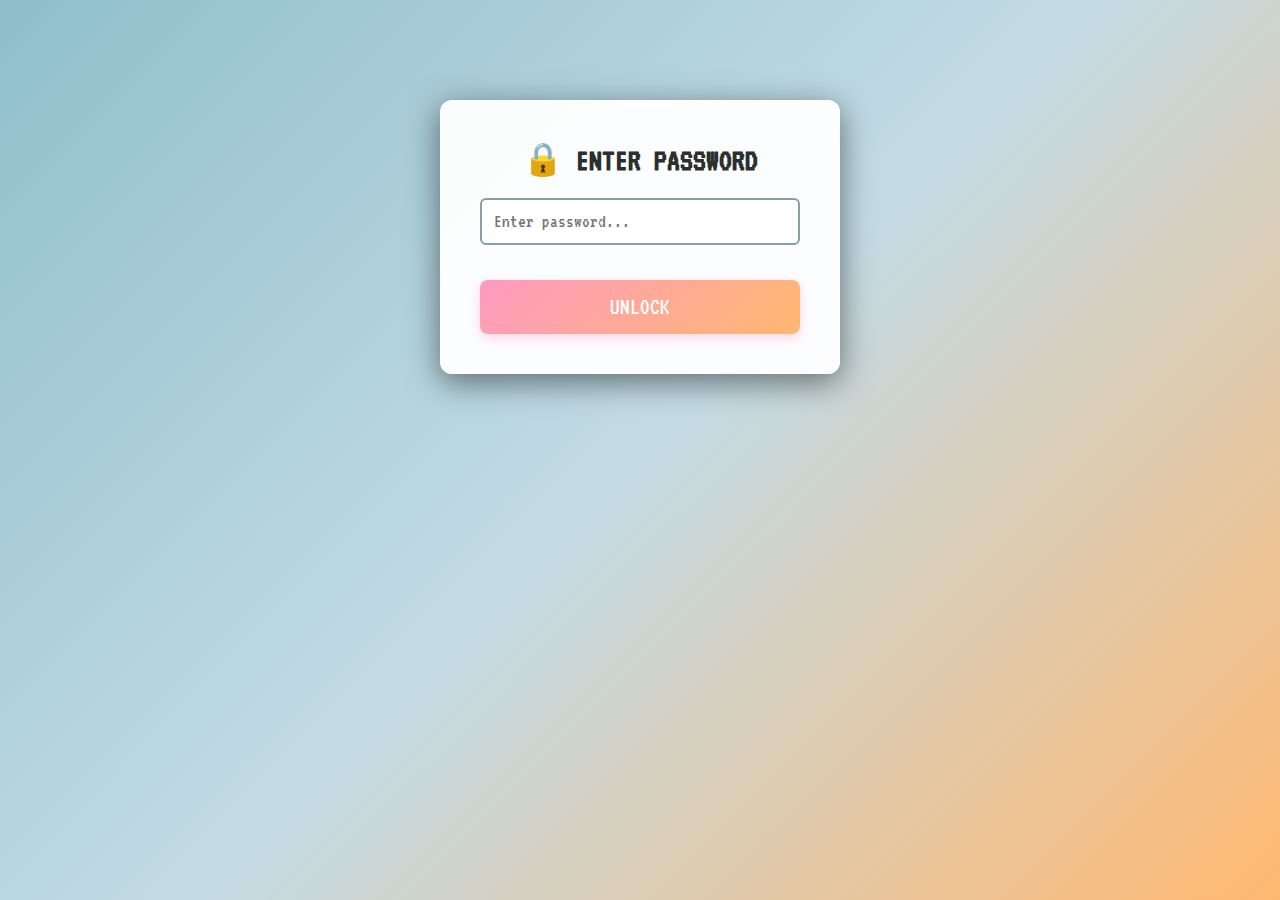
<file: docs/quiz.html>
<!DOCTYPE html>
<html>
<head>
  <base target="_top">
  <meta name="viewport" content="width=device-width, initial-scale=1.0">
  <title>Pub Golf 2025 Quiz</title>
  <style>
    @import url('https://fonts.googleapis.com/css2?family=VT323&display=swap');
    
    * {
      box-sizing: border-box;
      margin: 0;
      padding: 0;
    }
    
    body {
      font-family: 'VT323', monospace;
      background: linear-gradient(135deg, #8FBFCB 0%, #C3DBE5 50%, #FFB870 100%);
      min-height: 100vh;
      padding: 20px;
      display: flex;
      justify-content: center;
      align-items: flex-start;
      padding-top: 20px;
    }
    
    .container {
      background: rgba(255, 255, 255, 0.95);
      border-radius: 12px;
      padding: 30px;
      max-width: 700px;
      width: 100%;
      box-shadow: 0 8px 32px rgba(0, 0, 0, 0.3);
    }
    
    h1 {
      text-align: center;
      color: #2d2f2e;
      font-size: 2.5rem;
      margin-bottom: 10px;
      text-transform: uppercase;
    }
    
    .subtitle {
      text-align: center;
      color: #666;
      font-size: 1.2rem;
      margin-bottom: 30px;
    }
    
    .question-container {
      margin-bottom: 30px;
    }
    
    .question-number {
      color: #4ade80;
      font-size: 1.5rem;
      margin-bottom: 10px;
    }
    
    .question-text {
      font-size: 1.3rem;
      color: #2d2f2e;
      margin-bottom: 15px;
      line-height: 1.4;
    }
    
    .answer-option {
      background: #f5f5f5;
      border: 2px solid #e0e0e0;
      border-radius: 8px;
      padding: 15px;
      margin-bottom: 10px;
      cursor: pointer;
      transition: all 0.3s;
      font-size: 1.2rem;
    }
    
    .answer-option:hover {
      background: #e8f5e9;
      border-color: #4ade80;
    }
    
    .answer-option.selected {
      background: #4ade80;
      border-color: #22c55e;
      color: white;
    }
    
    .btn {
      width: 100%;
      padding: 15px;
      background: linear-gradient(135deg, #FF9AC1, #FFB870);
      color: white;
      border: none;
      border-radius: 8px;
      font-size: 1.5rem;
      font-family: 'VT323', monospace;
      cursor: pointer;
      text-transform: uppercase;
      transition: transform 0.2s, box-shadow 0.2s;
      box-shadow: 0 4px 12px rgba(255, 154, 193, 0.4);
      margin-top: 20px;
    }
    
    .btn:hover {
      transform: translateY(-2px);
      box-shadow: 0 6px 16px rgba(255, 154, 193, 0.6);
    }
    
    .btn:disabled {
      opacity: 0.6;
      cursor: not-allowed;
      transform: none;
    }
    
    .result-container {
      display: none;
      text-align: center;
    }
    
    .result-character {
      font-size: 3rem;
      color: #4ade80;
      margin: 20px 0;
    }
    
    .result-drink {
      font-size: 2rem;
      color: #2d2f2e;
      margin: 20px 0;
      padding: 20px;
      background: linear-gradient(135deg, #FFB870, #FF9AC1);
      border-radius: 8px;
      color: white;
    }
    
    .result-text {
      font-size: 1.3rem;
      color: #666;
      margin: 15px 0;
    }
    
    .progress {
      text-align: center;
      color: #666;
      font-size: 1.1rem;
      margin-bottom: 20px;
    }
    
    .password-overlay {
      position: fixed;
      top: 0;
      left: 0;
      width: 100%;
      height: 100%;
      background: linear-gradient(135deg, #8FBFCB 0%, #C3DBE5 50%, #FFB870 100%);
      display: flex;
      justify-content: center;
      align-items: flex-start;
      padding-top: 100px;
      z-index: 9999;
    }
    
    .password-box {
      background: rgba(255, 255, 255, 0.95);
      border-radius: 12px;
      padding: 40px;
      max-width: 400px;
      width: 90%;
      text-align: center;
      box-shadow: 0 8px 32px rgba(0, 0, 0, 0.5);
    }
    
    .password-box h2 {
      color: #2d2f2e;
      font-size: 2rem;
      margin-bottom: 20px;
    }
    
    .password-box p {
      color: #666;
      font-size: 1.2rem;
      margin-bottom: 20px;
    }
    
    .password-box input {
      width: 100%;
      padding: 12px;
      border: 2px solid #87a0a1;
      border-radius: 6px;
      font-size: 1.2rem;
      font-family: 'VT323', monospace;
      margin-bottom: 15px;
    }
    
    .password-box input:focus {
      outline: none;
      border-color: #4ade80;
    }
    
    .password-error {
      color: #ef4444;
      font-size: 1.1rem;
      margin-top: 10px;
      display: none;
    }
    
    @media (max-width: 640px) {
      .container {
        padding: 20px;
      }
      
      h1 {
        font-size: 2rem;
      }
      
      .answer-option {
        font-size: 1.1rem;
        padding: 12px;
      }
    }
  </style>
</head>
<body>
  <div class="password-overlay" id="passwordOverlay">
    <div class="password-box">
      <h2>🔒 ENTER PASSWORD</h2>
      <input type="password" id="passwordInput" placeholder="Enter password..." onkeypress="if(event.key === 'Enter') checkPassword()">
      <button class="btn" onclick="checkPassword()">UNLOCK</button>
      <div class="password-error" id="passwordError">❌ Incorrect phrase</div>
    </div>
  </div>
  
  <div class="container">
    <h1>🎮 Personality Quiz 🎮</h1>
    
    <div id="quizContainer">
      <div class="progress" id="progress"></div>
      <div id="questionContainer"></div>
      <button class="btn" id="nextBtn" onclick="nextQuestion()">Next Question</button>
    </div>
    
    <div class="result-container" id="resultContainer">
      <h2>Your Result</h2>
      <div class="result-character" id="resultCharacter"></div>
      <div class="result-drink" id="resultDrink"></div>
      <p class="result-text">Head to the bar and order your drink!</p>
    </div>
  </div>

  <script>
    const PASSWORD = "pins2025";
    
    function checkPassword() {
      const input = document.getElementById('passwordInput').value.toLowerCase().trim();
      const error = document.getElementById('passwordError');
      
      if (input === PASSWORD.toLowerCase()) {
        document.getElementById('passwordOverlay').style.display = 'none';
        error.style.display = 'none';
      } else {
        error.style.display = 'block';
        document.getElementById('passwordInput').value = '';
        document.getElementById('passwordInput').focus();
      }
    }
    
    const questions = [
      {
        number: 1,
        text: "You find a mysterious block with a question mark on it. What does a person do?",
        answers: [
          { text: "Punch it immediately—they can't wait to see what's inside.", char: "A" },
          { text: "Gently nudge it with their foot first, just in case it's a Piranha Plant.", char: "B" },
          { text: "Observe it carefully to see if they can figure out its purpose before acting.", char: "C" },
          { text: "Smash it with authority. They deserve whatever is in it.", char: "D" },
          { text: "Lick it. It might be delicious.", char: "E" },
          { text: "Take a picture of it for documentation purposes and move on.", char: "F" }
        ]
      },
      {
        number: 2,
        text: "You and a friend arrive at a huge feast with an elaborate cake. What is the reaction?",
        answers: [
          { text: "Make sure everyone else gets a slice before taking yours.", char: "A" },
          { text: "Hope there's enough room left at the table.", char: "B" },
          { text: "Compliment the chef on the exquisite presentation.", char: "C" },
          { text: "Complain that it's not big enough for royalty such as themselves.", char: "D" },
          { text: "Immediately start eating your slice and maybe eye your friend's slice, too.", char: "E" },
          { text: "Note the sugar content and nutritional value of the cake.", char: "F" }
        ]
      },
      {
        number: 3,
        text: "A large, slightly spooky house is blocking the path. How is it handled?",
        answers: [
          { text: "Enter without hesitation; danger is part of the adventure.", char: "A" },
          { text: "Reluctantly go in, but only if someone else goes first.", char: "B" },
          { text: "Search for a diplomatic or peaceful way around the conflict.", char: "C" },
          { text: "Try to knock the house down—brute force is best.", char: "D" },
          { text: "Check the nearby bushes for a secret path around it.", char: "E" },
          { text: "Try to find the architectural blueprints of the house.", char: "F" }
        ]
      },
      {
        number: 4,
        text: "What is the preferred mode of transportation?",
        answers: [
          { text: "Whatever gets you there fastest to save the day.", char: "A" },
          { text: "A reliable but safe vehicle that doesn't go too fast.", char: "B" },
          { text: "A comfortable, luxurious ride.", char: "C" },
          { text: "A massive, intimidating vehicle that makes a statement.", char: "D" },
          { text: "Relying on a loyal friend to give you a lift.", char: "E" },
          { text: "Walking, you prefer to take in the scenery and stay alert.", char: "F" }
        ]
      },
      {
        number: 5,
        text: "You're in a race. As you approach the final lap, you are in second place. What is the final strategy?",
        answers: [
          { text: "Focus on your driving skills; you'll win through pure ability.", char: "A" },
          { text: "Hope the person in first makes a mistake.", char: "B" },
          { text: "Use a smart item at the perfect moment to gain a decisive advantage.", char: "C" },
          { text: "Aggressively bump the leader off the road.", char: "D" },
          { text: "Eat a snack to gain a sudden burst of energy.", char: "E" },
          { text: "You probably got lost on the second lap and are just trying to finish.", char: "F" }
        ]
      },
      {
        number: 6,
        text: "Your friend is in trouble. What is the immediate plan?",
        answers: [
          { text: "Charge in headfirst, punching every enemy in the way.", char: "A" },
          { text: "Develop a quick, clever scheme to distract the enemy while you sneak in.", char: "B" },
          { text: "Try to negotiate a peaceful resolution.", char: "C" },
          { text: "Yell and make a big display of strength to scare off the danger.", char: "D" },
          { text: "Use your unique abilities to help your friend escape safely.", char: "E" },
          { text: "Offer helpful advice from a safe distance before stepping in.", char: "F" }
        ]
      },
      {
        number: 7,
        text: "How does a person react to a sudden, loud noise behind them?",
        answers: [
          { text: "Spin around quickly, ready for action.", char: "A" },
          { text: "Jump 5 feet in the air with a yelp.", char: "B" },
          { text: "Turn around slowly and politely ask what the matter is.", char: "C" },
          { text: "Turn around and glare, annoyed by the interruption.", char: "D" },
          { text: "Assume it's just something fun happening and smile.", char: "E" },
          { text: "Analyze the sound wave patterns to identify the source.", char: "F" }
        ]
      },
      {
        number: 8,
        text: "What is the greatest strength?",
        answers: [
          { text: "Bravery and persistence.", char: "A" },
          { text: "Loyalty and cautious optimism.", char: "B" },
          { text: "Diplomacy and empathy.", char: "C" },
          { text: "Determination and power.", char: "D" },
          { text: "Friendliness and a hearty appetite for life.", char: "E" },
          { text: "Resourcefulness and attention to detail.", char: "F" }
        ]
      },
      {
        number: 9,
        text: "Your house is filling up with water. You need to gather one item before you escape:",
        answers: [
          { text: "Your favorite hat.", char: "A" },
          { text: "A flashlight and a map.", char: "B" },
          { text: "A cherished photo album.", char: "C" },
          { text: "Your favorite piece of battle gear.", char: "D" },
          { text: "Your favorite snack.", char: "E" },
          { text: "Your emergency survival kit.", char: "F" }
        ]
      }
    ];
    
    const characterMapping = {
      "A": { name: "Mario", drink: "Macho Man" },
      "B": { name: "Luigi", drink: "Bench Warmer" },
      "C": { name: "Peach", drink: "Atomic Blonde" },
      "D": { name: "Bowser", drink: "Fire Drill" },
      "E": { name: "Yoshi", drink: "Hulk Hogan" },
      "F": { name: "Toad", drink: "Good Ol' Days" }
    };
    
    let currentQuestion = 0;
    let answers = [];
    
    // Shuffle function
    function shuffle(array) {
      const newArray = [...array];
      for (let i = newArray.length - 1; i > 0; i--) {
        const j = Math.floor(Math.random() * (i + 1));
        [newArray[i], newArray[j]] = [newArray[j], newArray[i]];
      }
      return newArray;
    }
    
    function displayQuestion() {
      const question = questions[currentQuestion];
      const shuffledAnswers = shuffle(question.answers);
      
      document.getElementById('progress').textContent = `Question ${currentQuestion + 1} of ${questions.length}`;
      
      let html = `
        <div class="question-container">
          <div class="question-number">Question ${question.number}</div>
          <div class="question-text">${question.text}</div>
      `;
      
      shuffledAnswers.forEach((answer, index) => {
        html += `
          <div class="answer-option" onclick="selectAnswer('${answer.char}', ${index})">
            ${answer.text}
          </div>
        `;
      });
      
      html += `</div>`;
      
      document.getElementById('questionContainer').innerHTML = html;
      document.getElementById('nextBtn').disabled = true;
    }
    
    function selectAnswer(char, index) {
      // Remove previous selection
      document.querySelectorAll('.answer-option').forEach(opt => {
        opt.classList.remove('selected');
      });
      
      // Add selection to clicked answer
      document.querySelectorAll('.answer-option')[index].classList.add('selected');
      
      // Store the answer
      answers[currentQuestion] = char;
      
      // Enable next button
      document.getElementById('nextBtn').disabled = false;
    }
    
    function nextQuestion() {
      currentQuestion++;
      
      if (currentQuestion < questions.length) {
        displayQuestion();
      } else {
        showResults();
      }
    }
    
    function showResults() {
      // Count character occurrences
      const counts = {};
      answers.forEach(char => {
        counts[char] = (counts[char] || 0) + 1;
      });
      
      // Find the character with most answers
      let maxCount = 0;
      let resultChar = "A";
      for (const char in counts) {
        if (counts[char] > maxCount) {
          maxCount = counts[char];
          resultChar = char;
        }
      }
      
      const result = characterMapping[resultChar];
      
      // Display result
      document.getElementById('quizContainer').style.display = 'none';
      document.getElementById('resultContainer').style.display = 'block';
      document.getElementById('resultCharacter').textContent = `You are ${result.name}!`;
      document.getElementById('resultDrink').textContent = `Your drink: ${result.drink}`;
    }
    
    function restartQuiz() {
      currentQuestion = 0;
      answers = [];
      document.getElementById('quizContainer').style.display = 'block';
      document.getElementById('resultContainer').style.display = 'none';
      displayQuestion();
    }
    
    // Initialize quiz
    displayQuestion();
  </script>
</body>
</html>
</file>
